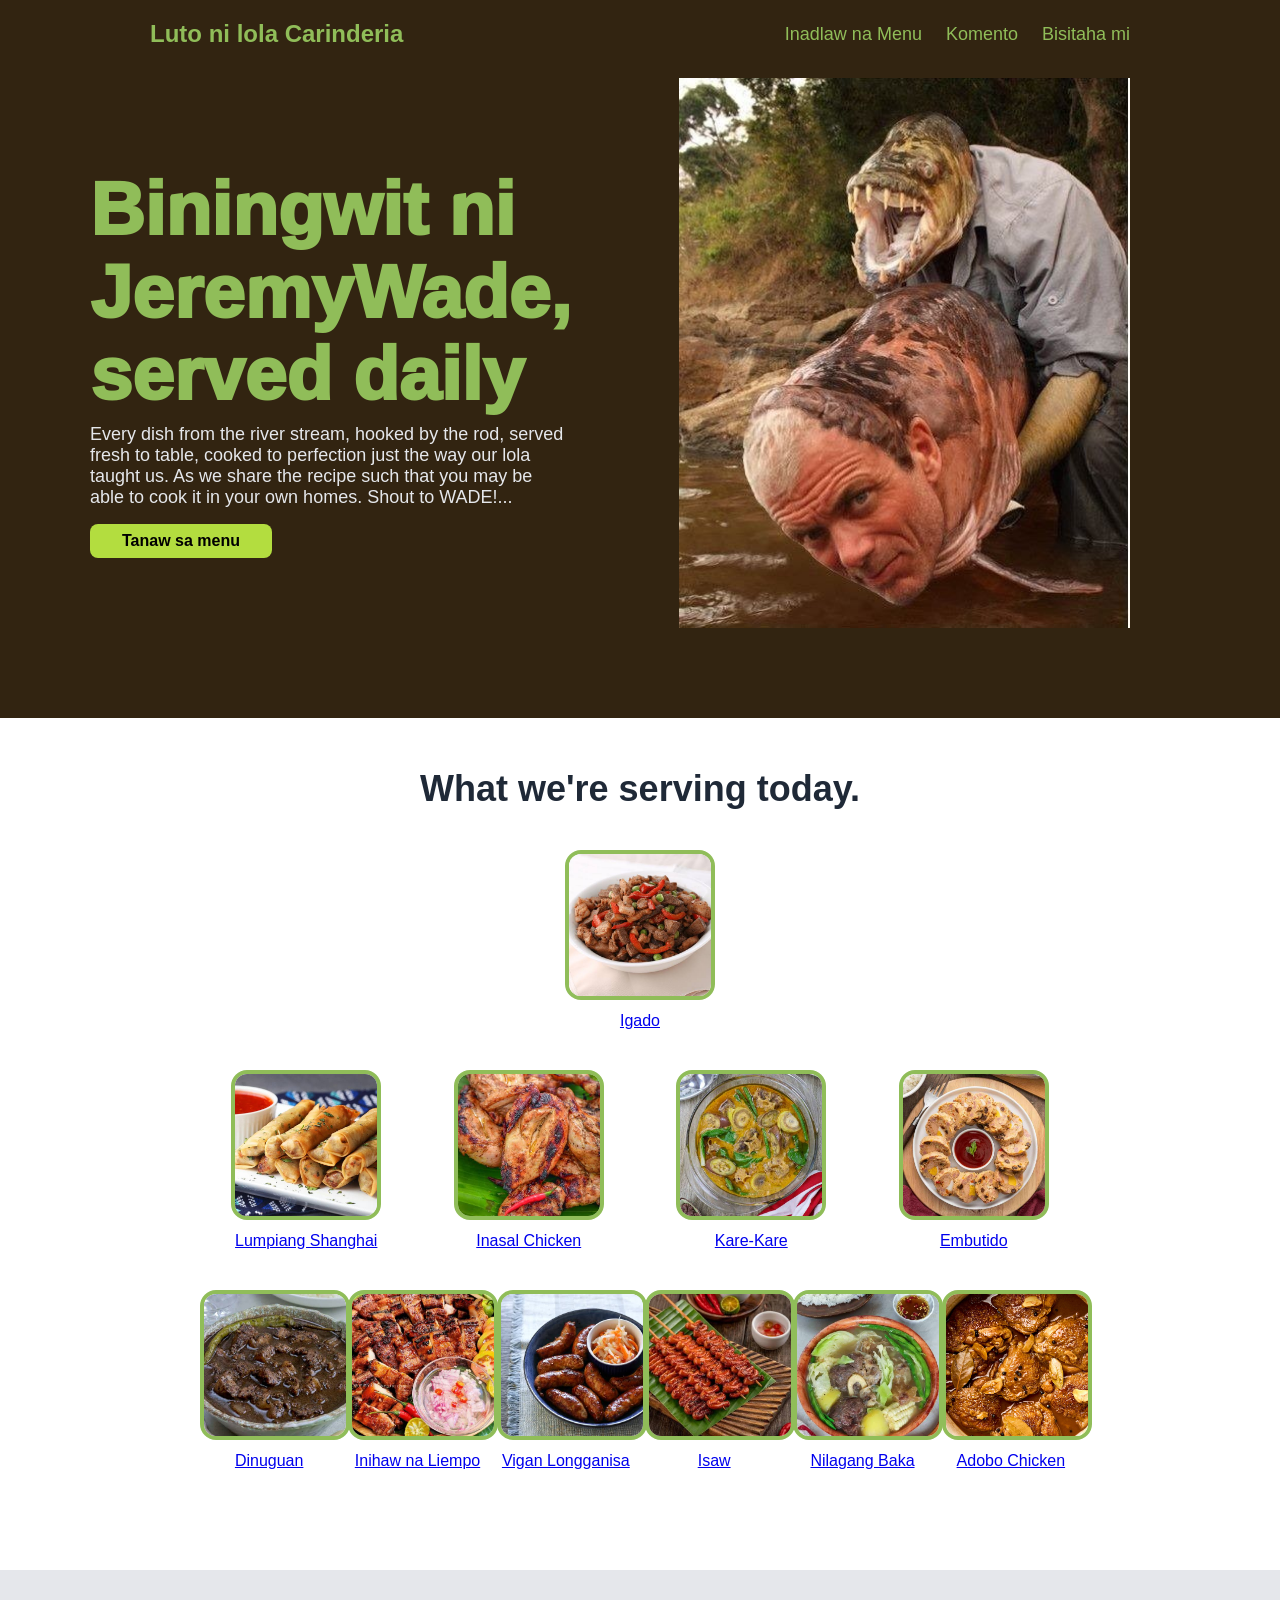
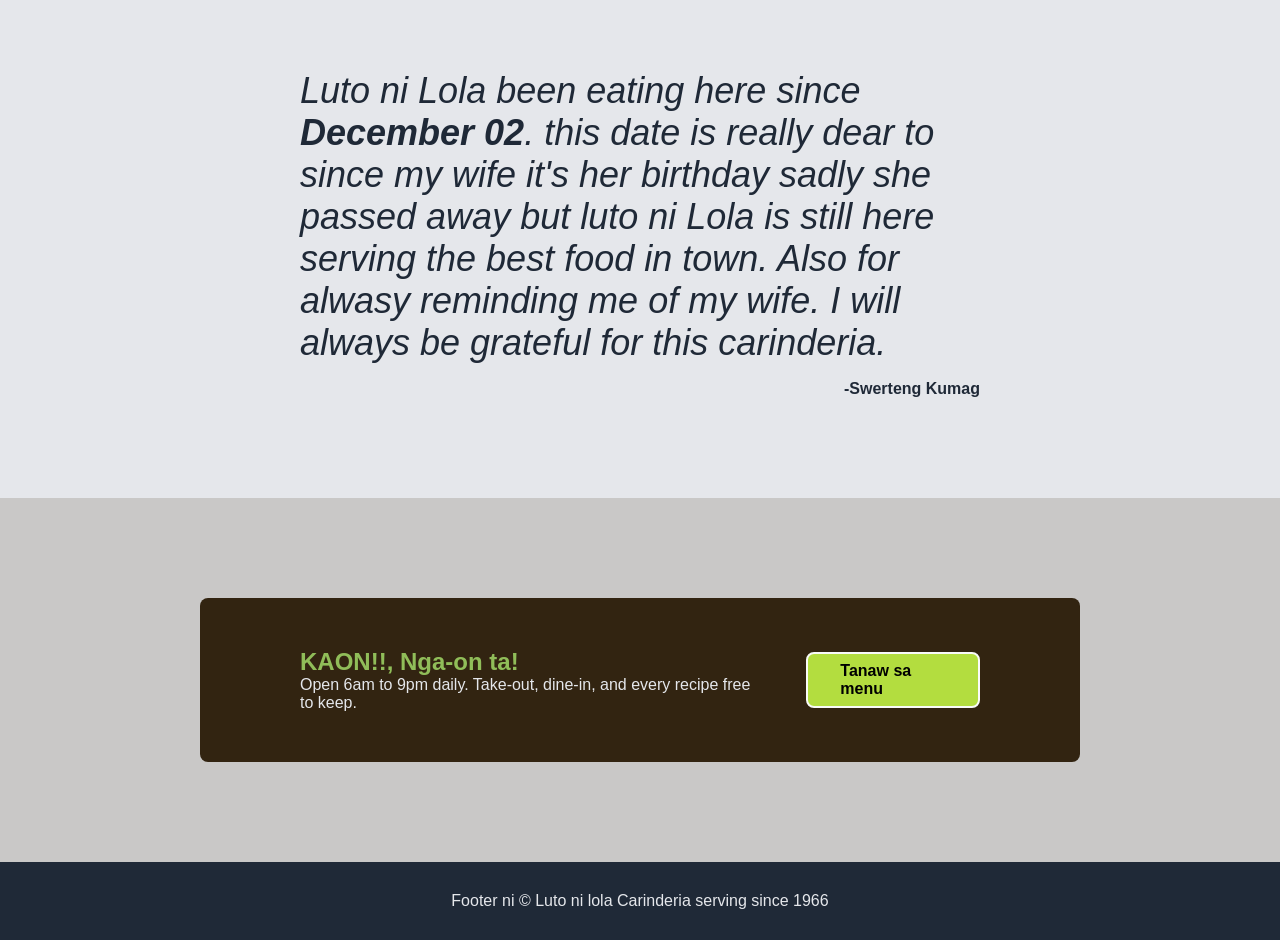
<file: index.html>
<!DOCTYPE html>
<html lang="en">
<head>
    <meta charset="UTF-8">
    <meta name="viewport" content="width=device-width, initial-scale=1.0">
    <title>Lutong Bahay Carinderia</title>
    <link rel="stylesheet" href="styles.css">
</head>
<body>
    <div class="dark-section">
        <header class="header">
            <div class="logo">Luto ni lola Carinderia</div>
            <nav class="header-links">
                <a href="#menu">Inadlaw na Menu</a>
                <a href="#quote">Komento</a>
                <a href="#visit">Bisitaha mi</a>
            </nav>
        </header>

        <div class="hero">
            <div class="hero-text">
                <h1>Biningwit ni JeremyWade, served daily</h1>
                <p>
                    Every dish from the river stream, hooked by the rod, served fresh to table, cooked to perfection just
                    the way our lola taught us. 
                    As we share the recipe such that you may be able to cook it in your own homes.
                    Shout to WADE!...
                </p>
                <a class="button" href="#menu">Tanaw sa menu</a>
            </div>
            <img class="hero-image" src="images/jeremyWade.jpg" alt="Grilled liempo fresh off the carinderia grill">
        </div>
    </div>

    <div class="info" id="menu">
        <h2 class="info-heading">What we're serving today.</h2>
        <div class="cards">
            <a class="card" href="recipes/Igado.html">
                <img src="images/Igado.jpg" alt="Igado">
                <p>Igado </p>
            </a>
            <a class="card" href="recipes/Lumpia.html">
                <img src="images/Lumpia.jpg" alt="Lumpiang Shanghai">
                <p>Lumpiang Shanghai </p>
            </a>
            <a class="card" href="recipes/Inasal.html">
                <img src="images/inasal.jpg" alt="Chicken Inasal">
                <p>Inasal Chicken </p>
            </a>
            <a class="card" href="recipes/Kare-Kare.html">
                <img src="images/kare%20kare.jpg" alt="Kare-Kare">
                <p>Kare-Kare </p>
            </a>
            <a class="card" href="recipes/Embutido.html">
                <img src="images/Embutido.jpg" alt="Embutido">
                <p>Embutido </p>
            </a>
            <a class="card" href="recipes/Dinuguan.html">
                <img src="images/Dinuguan.jpg" alt="Dinuguan">
                <p>Dinuguan </p>
            </a>
            <a class="card" href="recipes/Inihaw-na-Liempo.html">
                <img src="images/Inihaw%20na%20leimpo.jpg" alt="Inihaw na Liempo">
                <p>Inihaw na Liempo </p>
            </a>
            <a class="card" href="recipes/Vigan-Longganisa.html">
                <img src="images/vigan%20longganisa.jpg" alt="Vigan Longganisa">
                <p>Vigan Longganisa </p>
            </a>
            <a class="card" href="recipes/Isaw.html">
                <img src="images/Isaw.jpg" alt="Isaw">
                <p>Isaw </p>
            </a>
            <a class="card" href="recipes/Nilagang-Baka.html">
                <img src="images/Nilagang%20Baka.jpg" alt="Nilagang Baka">
                <p>Nilagang Baka </p>
            </a>
            <a class="card" href="recipes/Adobo.html">
                <img src="images/chicken_adobo.jpg" alt="Chicken Adobo">
                <p>Adobo Chicken</p>
            </a>
        </div>
    </div>

    <div class="quote-section" id="quote">
        <p class="quote">
            Luto ni Lola been eating here since <strong>December 02</strong>. this date is
            really dear to since my wife it's her birthday sadly she passed away but luto ni Lola is still here serving 
            the best food in town. 
            Also for alwasy reminding me of my wife. I will always be grateful for this carinderia.

        </p>
        <p class="quote-author">-Swerteng Kumag</p>
    </div>

    <div class="cta-section" id="visit">
        <div class="cta">
            <div class="cta-text">
                <h3>KAON!!, Nga-on ta!</h3>
                <p>Open 6am to 9pm daily. Take-out, dine-in, and every recipe free to keep.</p>
            </div>
            <a class="button button-outline" href="#menu">Tanaw sa menu</a>
        </div>
    </div>

    <footer class="footer">
        Footer ni &copy; Luto ni lola Carinderia serving since 1966
    </footer>
</body>
</html>
</file>
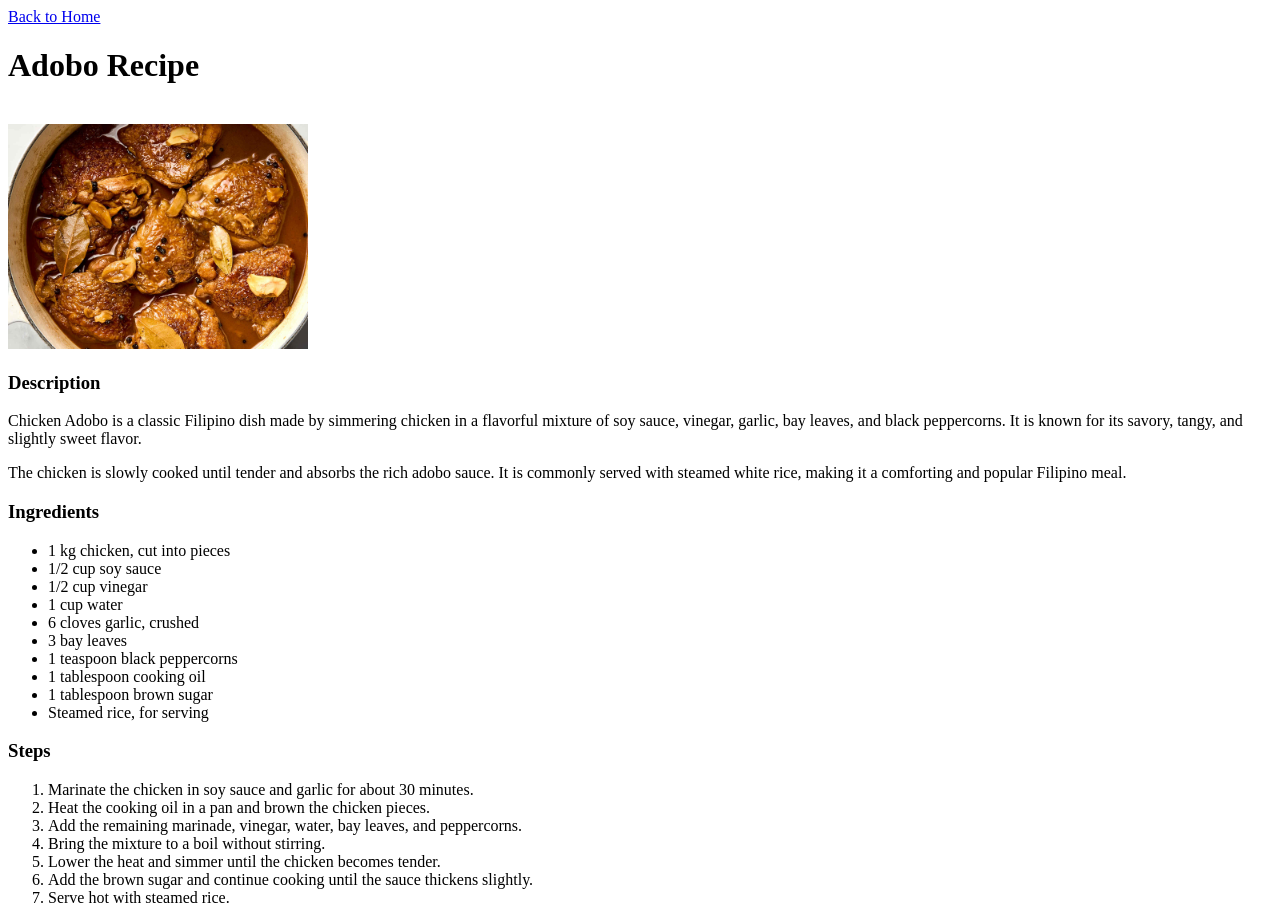
<file: recipes/Adobo.html>
<!DOCTYPE html>
<html lang="en">
<head>
    <meta charset="UTF-8">
    <meta name="viewport" content="width=device-width, initial-scale=1.0">
    <title>Adobo</title>
</head>
<body>
    <a href="../index.html">Back to Home</a>
    <h1> Adobo Recipe</h1>
    <br>
    <img src="../images/chicken_adobo.jpg" alt="Adobo" width="300">

    <h3>Description</h3>
    <p>
        Chicken Adobo is a classic Filipino dish made by simmering chicken in a
        flavorful mixture of soy sauce, vinegar, garlic, bay leaves, and black
        peppercorns. It is known for its savory, tangy, and slightly sweet flavor.
    </p>
    <p>
        The chicken is slowly cooked until tender and absorbs the rich adobo sauce.
        It is commonly served with steamed white rice, making it a comforting and
        popular Filipino meal.
    </p>

    <h3>Ingredients</h3>
    <ul>
        <li>1 kg chicken, cut into pieces</li>
        <li>1/2 cup soy sauce</li>
        <li>1/2 cup vinegar</li>
        <li>1 cup water</li>
        <li>6 cloves garlic, crushed</li>
        <li>3 bay leaves</li>
        <li>1 teaspoon black peppercorns</li>
        <li>1 tablespoon cooking oil</li>
        <li>1 tablespoon brown sugar</li>
        <li>Steamed rice, for serving</li>
    </ul>

    <h3>Steps</h3>
    <ol>
        <li>Marinate the chicken in soy sauce and garlic for about 30 minutes.</li>
        <li>Heat the cooking oil in a pan and brown the chicken pieces.</li>
        <li>Add the remaining marinade, vinegar, water, bay leaves, and peppercorns.</li>
        <li>Bring the mixture to a boil without stirring.</li>
        <li>Lower the heat and simmer until the chicken becomes tender.</li>
        <li>Add the brown sugar and continue cooking until the sauce thickens slightly.</li>
        <li>Serve hot with steamed rice.</li>
    </ol>

</body>
</html>
</file>
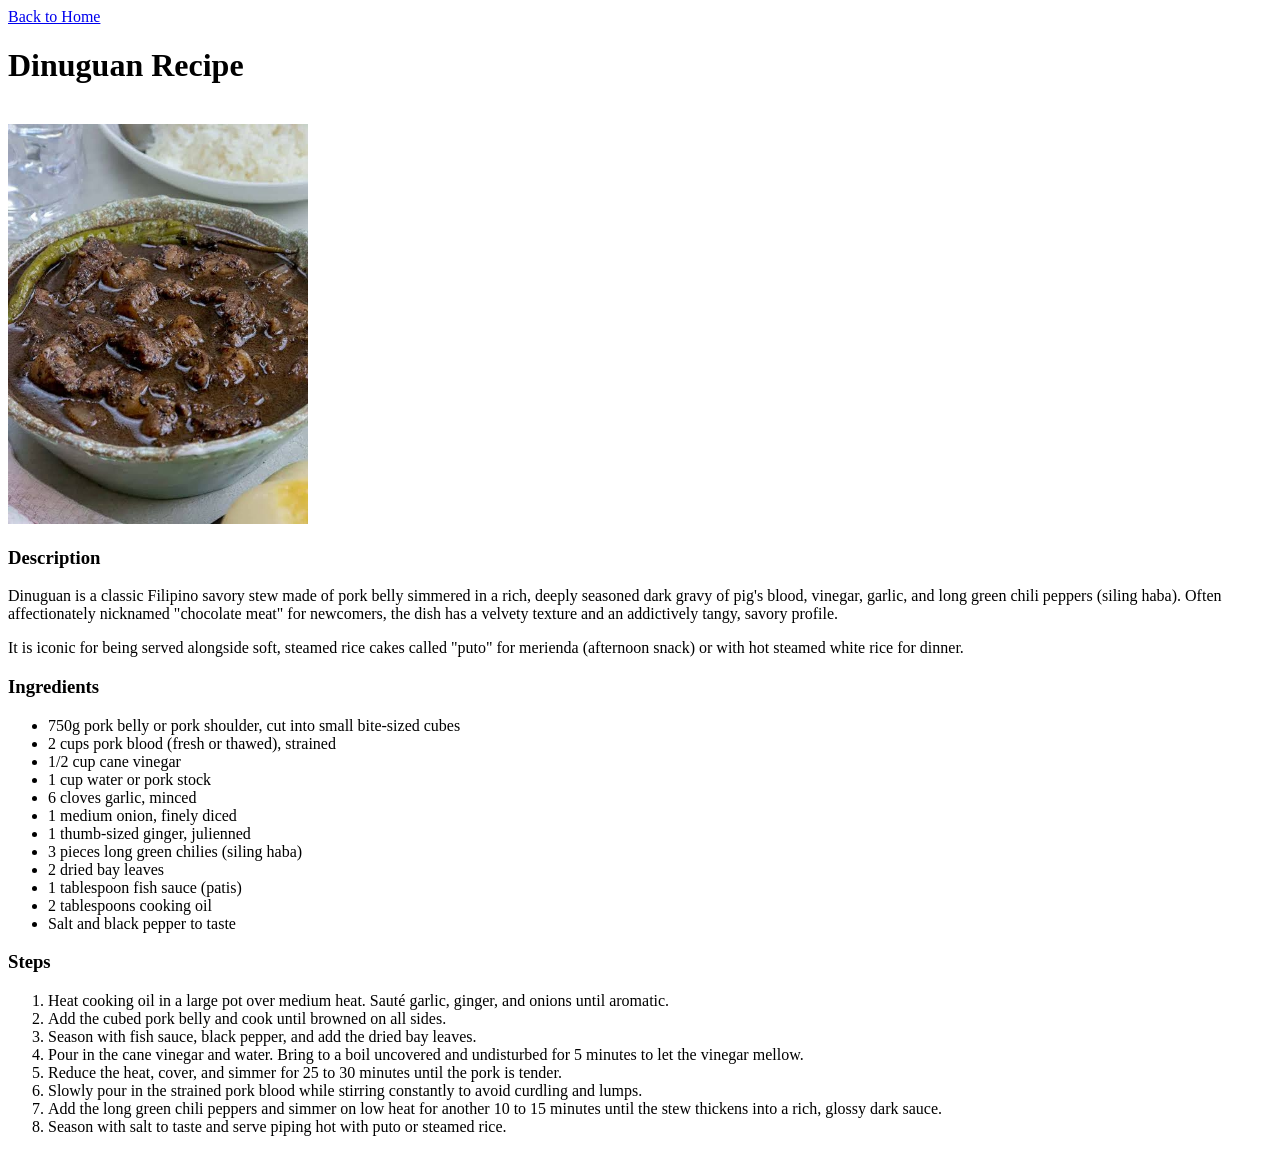
<file: recipes/Dinuguan.html>
<!DOCTYPE html>
<html lang="en">
<head>
    <meta charset="UTF-8">
    <meta name="viewport" content="width=device-width, initial-scale=1.0">
    <title>Dinuguan</title>
</head>
<body>
    <a href="../index.html">Back to Home</a>
    <h1>Dinuguan Recipe</h1>
    <br>
    <img src="../images/Dinuguan.jpg" alt="Dinuguan" width="300">

    <h3>Description</h3>
    <p>
        Dinuguan is a classic Filipino savory stew made of pork belly simmered in a rich, deeply seasoned dark gravy of pig's blood,
        vinegar, garlic, and long green chili peppers (siling haba). Often affectionately nicknamed "chocolate meat" for newcomers,
        the dish has a velvety texture and an addictively tangy, savory profile.
    </p>
    <p>
        It is iconic for being served alongside soft, steamed rice cakes called "puto" for merienda (afternoon snack) or with hot steamed white rice for dinner.
    </p>

    <h3>Ingredients</h3>
    <ul>
        <li>750g pork belly or pork shoulder, cut into small bite-sized cubes</li>
        <li>2 cups pork blood (fresh or thawed), strained</li>
        <li>1/2 cup cane vinegar</li>
        <li>1 cup water or pork stock</li>
        <li>6 cloves garlic, minced</li>
        <li>1 medium onion, finely diced</li>
        <li>1 thumb-sized ginger, julienned</li>
        <li>3 pieces long green chilies (siling haba)</li>
        <li>2 dried bay leaves</li>
        <li>1 tablespoon fish sauce (patis)</li>
        <li>2 tablespoons cooking oil</li>
        <li>Salt and black pepper to taste</li>
    </ul>

    <h3>Steps</h3>
    <ol>
        <li>Heat cooking oil in a large pot over medium heat. Sauté garlic, ginger, and onions until aromatic.</li>
        <li>Add the cubed pork belly and cook until browned on all sides.</li>
        <li>Season with fish sauce, black pepper, and add the dried bay leaves.</li>
        <li>Pour in the cane vinegar and water. Bring to a boil uncovered and undisturbed for 5 minutes to let the vinegar mellow.</li>
        <li>Reduce the heat, cover, and simmer for 25 to 30 minutes until the pork is tender.</li>
        <li>Slowly pour in the strained pork blood while stirring constantly to avoid curdling and lumps.</li>
        <li>Add the long green chili peppers and simmer on low heat for another 10 to 15 minutes until the stew thickens into a rich, glossy dark sauce.</li>
        <li>Season with salt to taste and serve piping hot with puto or steamed rice.</li>
    </ol>
</body>
</html>
</file>
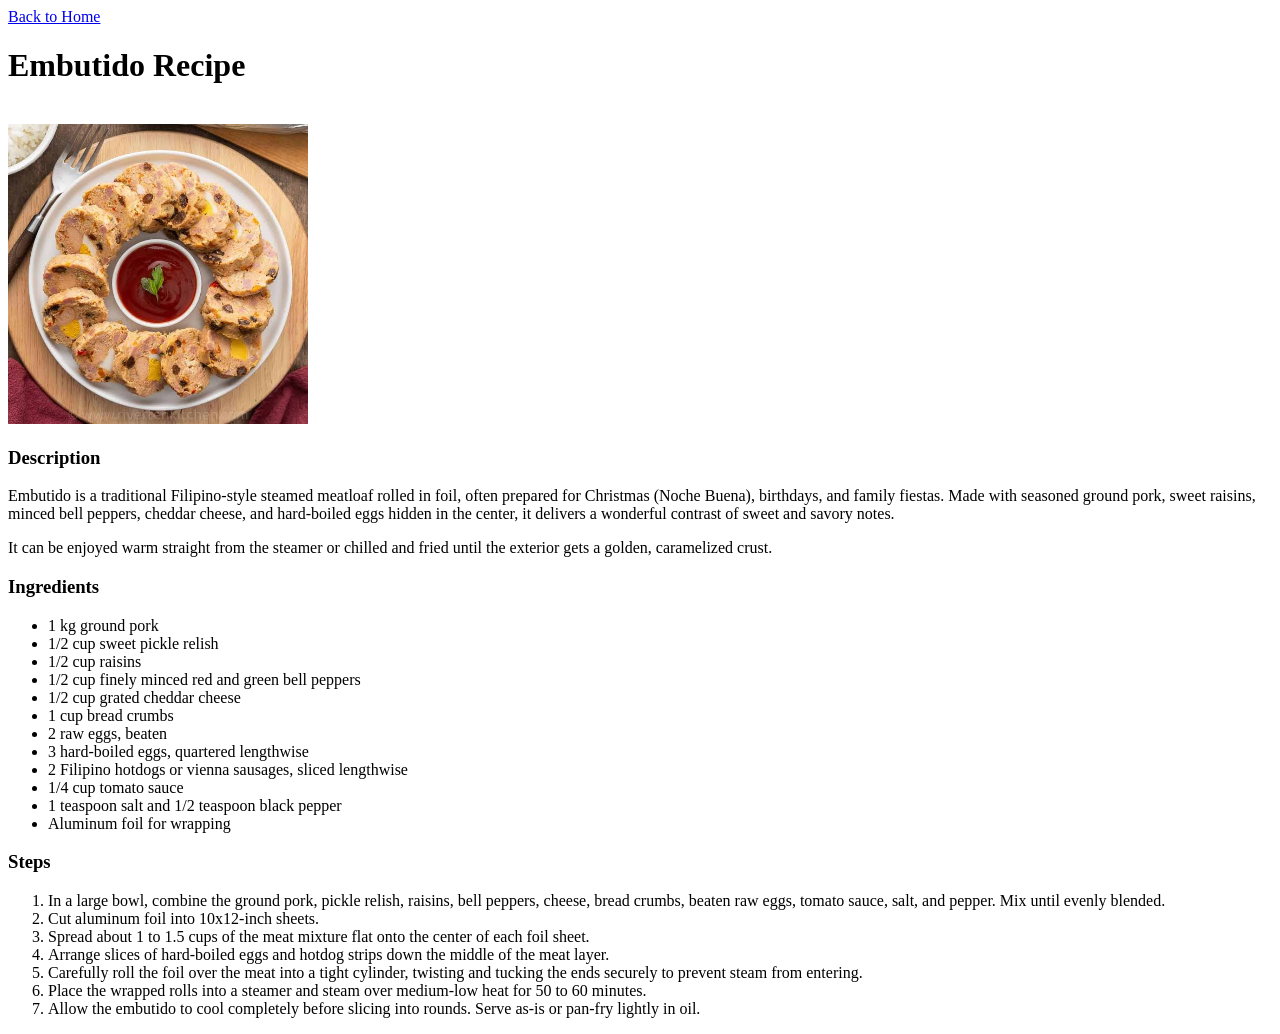
<file: recipes/Embutido.html>
<!DOCTYPE html>
<html lang="en">
<head>
    <meta charset="UTF-8">
    <meta name="viewport" content="width=device-width, initial-scale=1.0">
    <title>Embutido</title>
</head>
<body>
    <a href="../index.html">Back to Home</a>
    <h1>Embutido Recipe</h1>
    <br>
    <img src="../images/Embutido.jpg" alt="Embutido" width="300">

    <h3>Description</h3>
    <p>
        Embutido is a traditional Filipino-style steamed meatloaf rolled in foil, often prepared for Christmas (Noche Buena),
        birthdays, and family fiestas. Made with seasoned ground pork, sweet raisins, minced bell peppers, cheddar cheese,
        and hard-boiled eggs hidden in the center, it delivers a wonderful contrast of sweet and savory notes.
    </p>
    <p>
        It can be enjoyed warm straight from the steamer or chilled and fried until the exterior gets a golden, caramelized crust.
    </p>

    <h3>Ingredients</h3>
    <ul>
        <li>1 kg ground pork</li>
        <li>1/2 cup sweet pickle relish</li>
        <li>1/2 cup raisins</li>
        <li>1/2 cup finely minced red and green bell peppers</li>
        <li>1/2 cup grated cheddar cheese</li>
        <li>1 cup bread crumbs</li>
        <li>2 raw eggs, beaten</li>
        <li>3 hard-boiled eggs, quartered lengthwise</li>
        <li>2 Filipino hotdogs or vienna sausages, sliced lengthwise</li>
        <li>1/4 cup tomato sauce</li>
        <li>1 teaspoon salt and 1/2 teaspoon black pepper</li>
        <li>Aluminum foil for wrapping</li>
    </ul>

    <h3>Steps</h3>
    <ol>
        <li>In a large bowl, combine the ground pork, pickle relish, raisins, bell peppers, cheese, bread crumbs, beaten raw eggs, tomato sauce, salt, and pepper. Mix until evenly blended.</li>
        <li>Cut aluminum foil into 10x12-inch sheets.</li>
        <li>Spread about 1 to 1.5 cups of the meat mixture flat onto the center of each foil sheet.</li>
        <li>Arrange slices of hard-boiled eggs and hotdog strips down the middle of the meat layer.</li>
        <li>Carefully roll the foil over the meat into a tight cylinder, twisting and tucking the ends securely to prevent steam from entering.</li>
        <li>Place the wrapped rolls into a steamer and steam over medium-low heat for 50 to 60 minutes.</li>
        <li>Allow the embutido to cool completely before slicing into rounds. Serve as-is or pan-fry lightly in oil.</li>
    </ol>
</body>
</html>
</file>
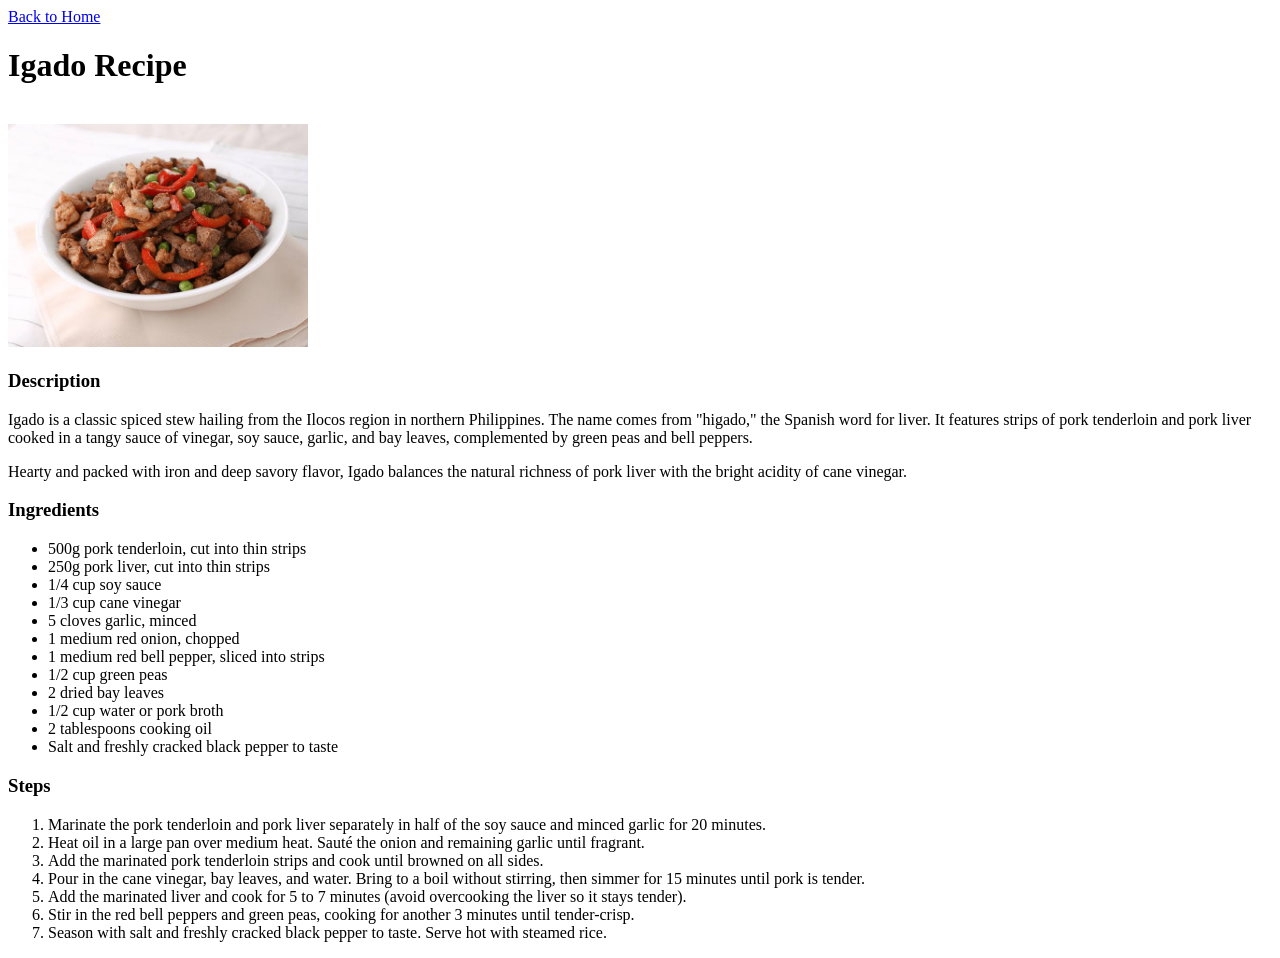
<file: recipes/Igado.html>
<!DOCTYPE html>
<html lang="en">
<head>
    <meta charset="UTF-8">
    <meta name="viewport" content="width=device-width, initial-scale=1.0">
    <title>Igado</title>
</head>
<body>
    <a href="../index.html">Back to Home</a>
    <h1>Igado Recipe</h1>
    <br>
    <img src="../images/Igado.jpg" alt="Igado" width="300">

    <h3>Description</h3>
    <p>
        Igado is a classic spiced stew hailing from the Ilocos region in northern Philippines.
        The name comes from "higado," the Spanish word for liver. It features strips of pork tenderloin
        and pork liver cooked in a tangy sauce of vinegar, soy sauce, garlic, and bay leaves, complemented
        by green peas and bell peppers.
    </p>
    <p>
        Hearty and packed with iron and deep savory flavor, Igado balances the natural richness of pork liver
        with the bright acidity of cane vinegar.
    </p>

    <h3>Ingredients</h3>
    <ul>
        <li>500g pork tenderloin, cut into thin strips</li>
        <li>250g pork liver, cut into thin strips</li>
        <li>1/4 cup soy sauce</li>
        <li>1/3 cup cane vinegar</li>
        <li>5 cloves garlic, minced</li>
        <li>1 medium red onion, chopped</li>
        <li>1 medium red bell pepper, sliced into strips</li>
        <li>1/2 cup green peas</li>
        <li>2 dried bay leaves</li>
        <li>1/2 cup water or pork broth</li>
        <li>2 tablespoons cooking oil</li>
        <li>Salt and freshly cracked black pepper to taste</li>
    </ul>

    <h3>Steps</h3>
    <ol>
        <li>Marinate the pork tenderloin and pork liver separately in half of the soy sauce and minced garlic for 20 minutes.</li>
        <li>Heat oil in a large pan over medium heat. Sauté the onion and remaining garlic until fragrant.</li>
        <li>Add the marinated pork tenderloin strips and cook until browned on all sides.</li>
        <li>Pour in the cane vinegar, bay leaves, and water. Bring to a boil without stirring, then simmer for 15 minutes until pork is tender.</li>
        <li>Add the marinated liver and cook for 5 to 7 minutes (avoid overcooking the liver so it stays tender).</li>
        <li>Stir in the red bell peppers and green peas, cooking for another 3 minutes until tender-crisp.</li>
        <li>Season with salt and freshly cracked black pepper to taste. Serve hot with steamed rice.</li>
    </ol>
</body>
</html>
</file>
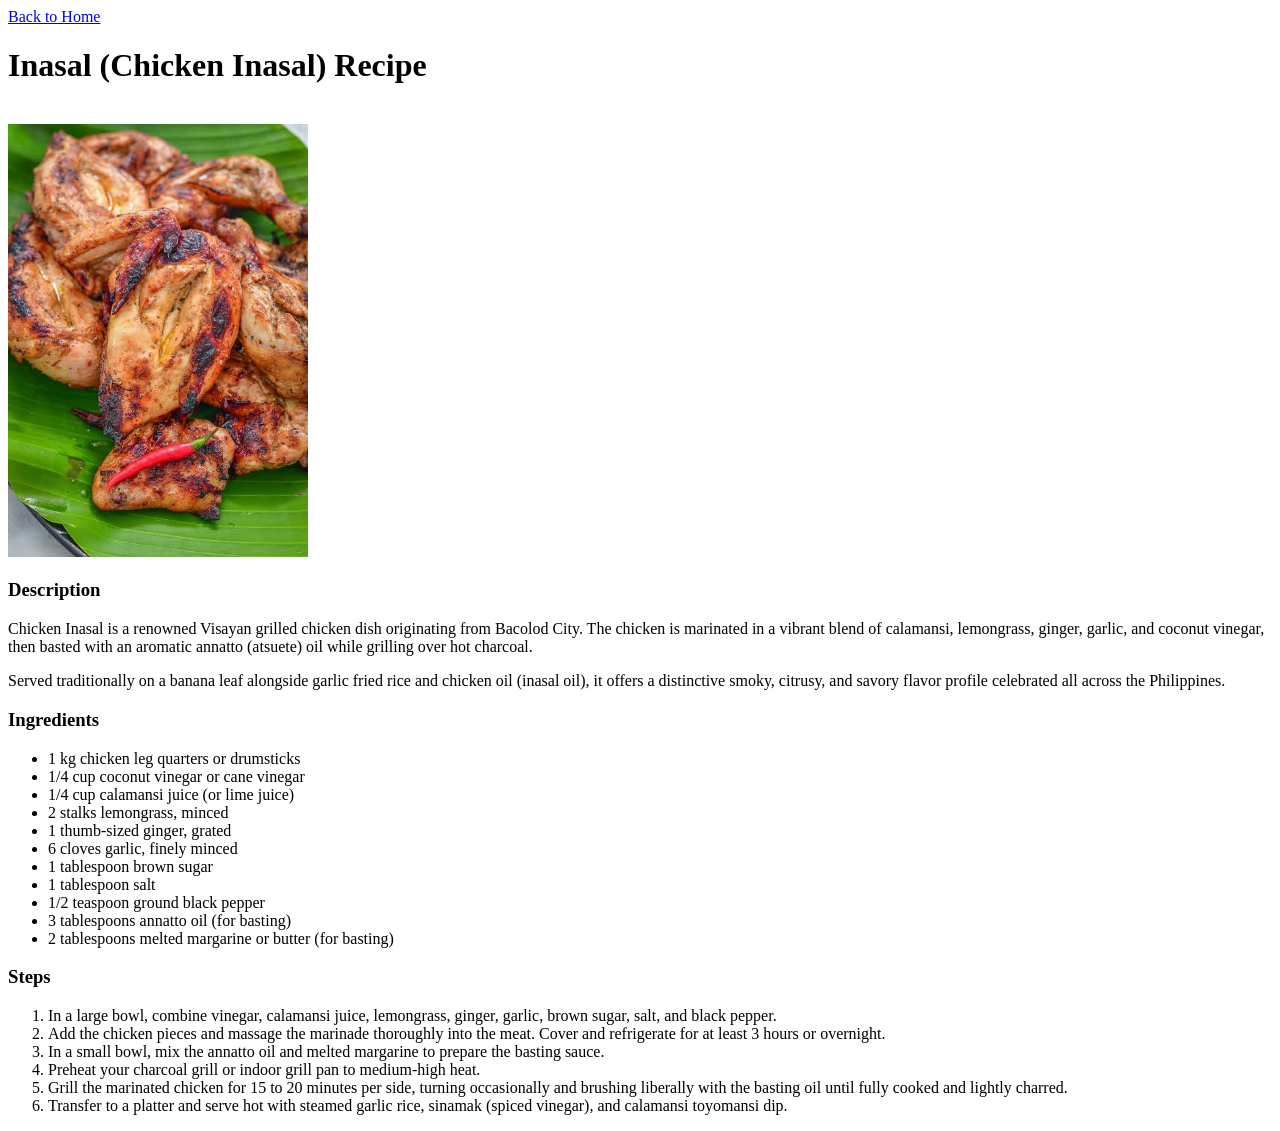
<file: recipes/Inasal.html>
<!DOCTYPE html>
<html lang="en">
<head>
    <meta charset="UTF-8">
    <meta name="viewport" content="width=device-width, initial-scale=1.0">
    <title>Chicken Inasal</title>
</head>
<body>
    <a href="../index.html">Back to Home</a>
    <h1>Inasal (Chicken Inasal) Recipe</h1>
    <br>
    <img src="../images/inasal.jpg" alt="Chicken Inasal" width="300">

    <h3>Description</h3>
    <p>
        Chicken Inasal is a renowned Visayan grilled chicken dish originating from Bacolod City.
        The chicken is marinated in a vibrant blend of calamansi, lemongrass, ginger, garlic, and coconut vinegar,
        then basted with an aromatic annatto (atsuete) oil while grilling over hot charcoal.
    </p>
    <p>
        Served traditionally on a banana leaf alongside garlic fried rice and chicken oil (inasal oil),
        it offers a distinctive smoky, citrusy, and savory flavor profile celebrated all across the Philippines.
    </p>

    <h3>Ingredients</h3>
    <ul>
        <li>1 kg chicken leg quarters or drumsticks</li>
        <li>1/4 cup coconut vinegar or cane vinegar</li>
        <li>1/4 cup calamansi juice (or lime juice)</li>
        <li>2 stalks lemongrass, minced</li>
        <li>1 thumb-sized ginger, grated</li>
        <li>6 cloves garlic, finely minced</li>
        <li>1 tablespoon brown sugar</li>
        <li>1 tablespoon salt</li>
        <li>1/2 teaspoon ground black pepper</li>
        <li>3 tablespoons annatto oil (for basting)</li>
        <li>2 tablespoons melted margarine or butter (for basting)</li>
    </ul>

    <h3>Steps</h3>
    <ol>
        <li>In a large bowl, combine vinegar, calamansi juice, lemongrass, ginger, garlic, brown sugar, salt, and black pepper.</li>
        <li>Add the chicken pieces and massage the marinade thoroughly into the meat. Cover and refrigerate for at least 3 hours or overnight.</li>
        <li>In a small bowl, mix the annatto oil and melted margarine to prepare the basting sauce.</li>
        <li>Preheat your charcoal grill or indoor grill pan to medium-high heat.</li>
        <li>Grill the marinated chicken for 15 to 20 minutes per side, turning occasionally and brushing liberally with the basting oil until fully cooked and lightly charred.</li>
        <li>Transfer to a platter and serve hot with steamed garlic rice, sinamak (spiced vinegar), and calamansi toyomansi dip.</li>
    </ol>
</body>
</html>
</file>
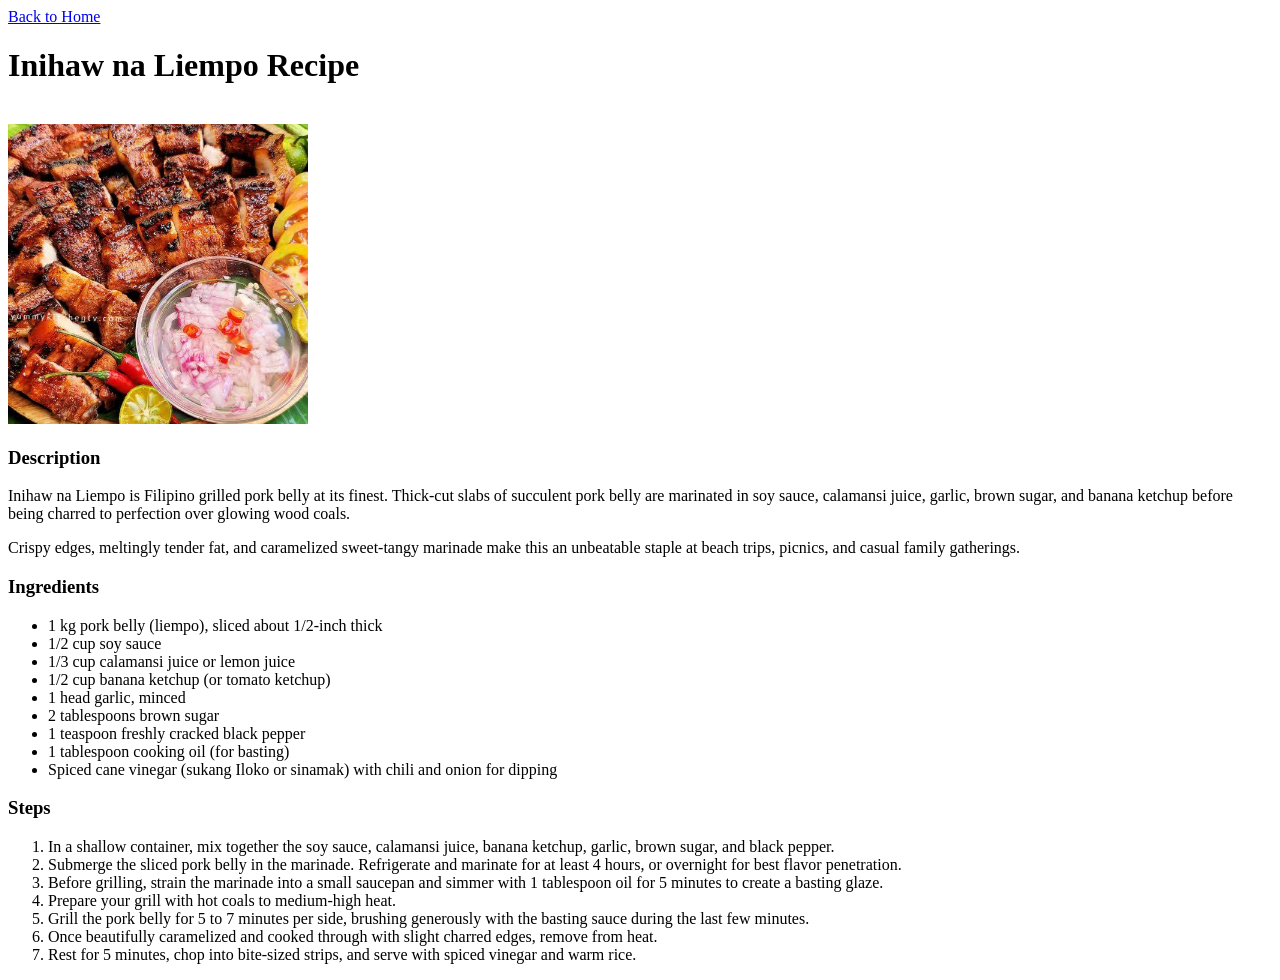
<file: recipes/Inihaw-na-Liempo.html>
<!DOCTYPE html>
<html lang="en">
<head>
    <meta charset="UTF-8">
    <meta name="viewport" content="width=device-width, initial-scale=1.0">
    <title>Inihaw na Liempo</title>
</head>
<body>
    <a href="../index.html">Back to Home</a>
    <h1>Inihaw na Liempo Recipe</h1>
    <br>
    <img src="../images/Inihaw na leimpo.jpg" alt="Inihaw na Liempo" width="300">

    <h3>Description</h3>
    <p>
        Inihaw na Liempo is Filipino grilled pork belly at its finest. Thick-cut slabs of succulent pork belly
        are marinated in soy sauce, calamansi juice, garlic, brown sugar, and banana ketchup before being charred to perfection
        over glowing wood coals.
    </p>
    <p>
        Crispy edges, meltingly tender fat, and caramelized sweet-tangy marinade make this an unbeatable staple at beach trips,
        picnics, and casual family gatherings.
    </p>

    <h3>Ingredients</h3>
    <ul>
        <li>1 kg pork belly (liempo), sliced about 1/2-inch thick</li>
        <li>1/2 cup soy sauce</li>
        <li>1/3 cup calamansi juice or lemon juice</li>
        <li>1/2 cup banana ketchup (or tomato ketchup)</li>
        <li>1 head garlic, minced</li>
        <li>2 tablespoons brown sugar</li>
        <li>1 teaspoon freshly cracked black pepper</li>
        <li>1 tablespoon cooking oil (for basting)</li>
        <li>Spiced cane vinegar (sukang Iloko or sinamak) with chili and onion for dipping</li>
    </ul>

    <h3>Steps</h3>
    <ol>
        <li>In a shallow container, mix together the soy sauce, calamansi juice, banana ketchup, garlic, brown sugar, and black pepper.</li>
        <li>Submerge the sliced pork belly in the marinade. Refrigerate and marinate for at least 4 hours, or overnight for best flavor penetration.</li>
        <li>Before grilling, strain the marinade into a small saucepan and simmer with 1 tablespoon oil for 5 minutes to create a basting glaze.</li>
        <li>Prepare your grill with hot coals to medium-high heat.</li>
        <li>Grill the pork belly for 5 to 7 minutes per side, brushing generously with the basting sauce during the last few minutes.</li>
        <li>Once beautifully caramelized and cooked through with slight charred edges, remove from heat.</li>
        <li>Rest for 5 minutes, chop into bite-sized strips, and serve with spiced vinegar and warm rice.</li>
    </ol>
</body>
</html>
</file>
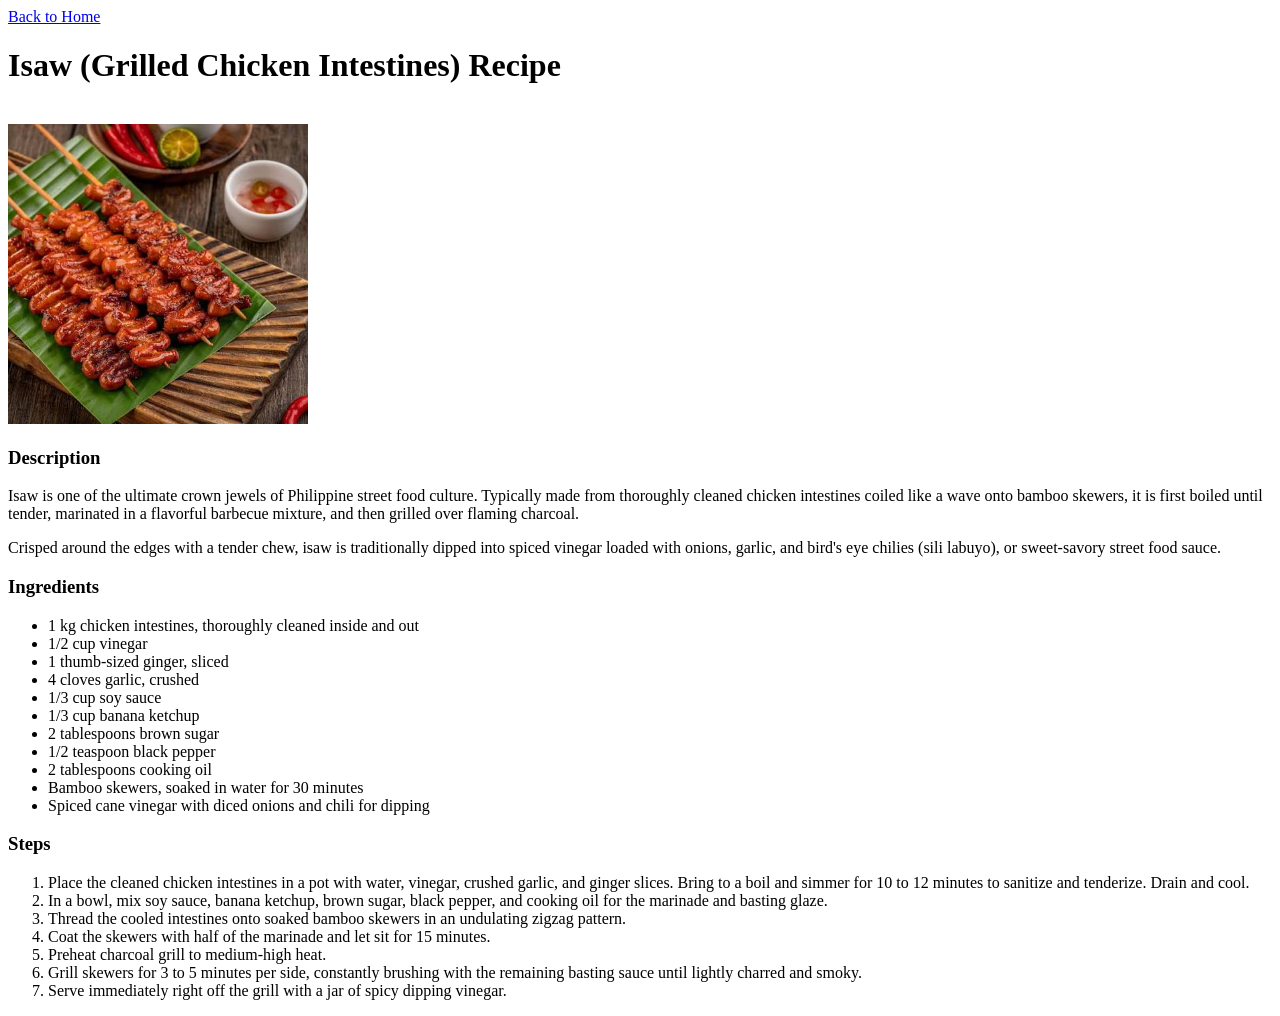
<file: recipes/Isaw.html>
<!DOCTYPE html>
<html lang="en">
<head>
    <meta charset="UTF-8">
    <meta name="viewport" content="width=device-width, initial-scale=1.0">
    <title>Isaw (Grilled Chicken Intestines)</title>
</head>
<body>
    <a href="../index.html">Back to Home</a>
    <h1>Isaw (Grilled Chicken Intestines) Recipe</h1>
    <br>
    <img src="../images/Isaw.jpg" alt="Isaw" width="300">

    <h3>Description</h3>
    <p>
        Isaw is one of the ultimate crown jewels of Philippine street food culture. Typically made from thoroughly cleaned
        chicken intestines coiled like a wave onto bamboo skewers, it is first boiled until tender, marinated in a flavorful
        barbecue mixture, and then grilled over flaming charcoal.
    </p>
    <p>
        Crisped around the edges with a tender chew, isaw is traditionally dipped into spiced vinegar loaded with onions, garlic,
        and bird's eye chilies (sili labuyo), or sweet-savory street food sauce.
    </p>

    <h3>Ingredients</h3>
    <ul>
        <li>1 kg chicken intestines, thoroughly cleaned inside and out</li>
        <li>1/2 cup vinegar</li>
        <li>1 thumb-sized ginger, sliced</li>
        <li>4 cloves garlic, crushed</li>
        <li>1/3 cup soy sauce</li>
        <li>1/3 cup banana ketchup</li>
        <li>2 tablespoons brown sugar</li>
        <li>1/2 teaspoon black pepper</li>
        <li>2 tablespoons cooking oil</li>
        <li>Bamboo skewers, soaked in water for 30 minutes</li>
        <li>Spiced cane vinegar with diced onions and chili for dipping</li>
    </ul>

    <h3>Steps</h3>
    <ol>
        <li>Place the cleaned chicken intestines in a pot with water, vinegar, crushed garlic, and ginger slices. Bring to a boil and simmer for 10 to 12 minutes to sanitize and tenderize. Drain and cool.</li>
        <li>In a bowl, mix soy sauce, banana ketchup, brown sugar, black pepper, and cooking oil for the marinade and basting glaze.</li>
        <li>Thread the cooled intestines onto soaked bamboo skewers in an undulating zigzag pattern.</li>
        <li>Coat the skewers with half of the marinade and let sit for 15 minutes.</li>
        <li>Preheat charcoal grill to medium-high heat.</li>
        <li>Grill skewers for 3 to 5 minutes per side, constantly brushing with the remaining basting sauce until lightly charred and smoky.</li>
        <li>Serve immediately right off the grill with a jar of spicy dipping vinegar.</li>
    </ol>
</body>
</html>
</file>
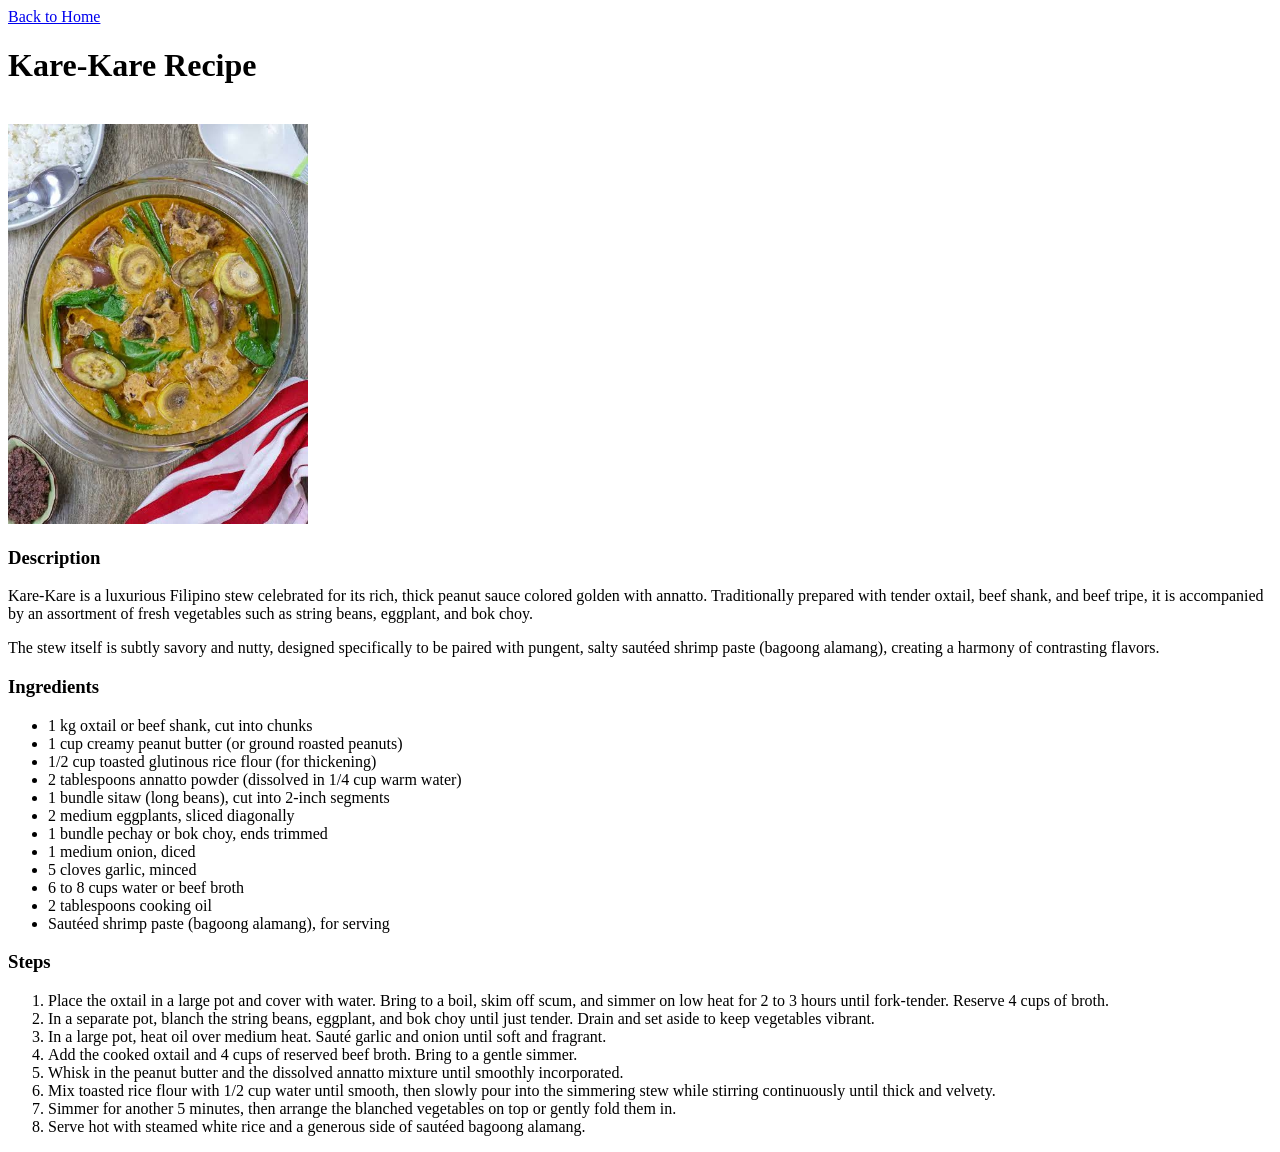
<file: recipes/Kare-Kare.html>
<!DOCTYPE html>
<html lang="en">
<head>
    <meta charset="UTF-8">
    <meta name="viewport" content="width=device-width, initial-scale=1.0">
    <title>Kare-Kare</title>
</head>
<body>
    <a href="../index.html">Back to Home</a>
    <h1>Kare-Kare Recipe</h1>
    <br>
    <img src="../images/kare kare.jpg" alt="Kare-Kare" width="300">

    <h3>Description</h3>
    <p>
        Kare-Kare is a luxurious Filipino stew celebrated for its rich, thick peanut sauce colored golden with annatto.
        Traditionally prepared with tender oxtail, beef shank, and beef tripe, it is accompanied by an assortment of fresh
        vegetables such as string beans, eggplant, and bok choy.
    </p>
    <p>
        The stew itself is subtly savory and nutty, designed specifically to be paired with pungent, salty sautéed shrimp paste
        (bagoong alamang), creating a harmony of contrasting flavors.
    </p>

    <h3>Ingredients</h3>
    <ul>
        <li>1 kg oxtail or beef shank, cut into chunks</li>
        <li>1 cup creamy peanut butter (or ground roasted peanuts)</li>
        <li>1/2 cup toasted glutinous rice flour (for thickening)</li>
        <li>2 tablespoons annatto powder (dissolved in 1/4 cup warm water)</li>
        <li>1 bundle sitaw (long beans), cut into 2-inch segments</li>
        <li>2 medium eggplants, sliced diagonally</li>
        <li>1 bundle pechay or bok choy, ends trimmed</li>
        <li>1 medium onion, diced</li>
        <li>5 cloves garlic, minced</li>
        <li>6 to 8 cups water or beef broth</li>
        <li>2 tablespoons cooking oil</li>
        <li>Sautéed shrimp paste (bagoong alamang), for serving</li>
    </ul>

    <h3>Steps</h3>
    <ol>
        <li>Place the oxtail in a large pot and cover with water. Bring to a boil, skim off scum, and simmer on low heat for 2 to 3 hours until fork-tender. Reserve 4 cups of broth.</li>
        <li>In a separate pot, blanch the string beans, eggplant, and bok choy until just tender. Drain and set aside to keep vegetables vibrant.</li>
        <li>In a large pot, heat oil over medium heat. Sauté garlic and onion until soft and fragrant.</li>
        <li>Add the cooked oxtail and 4 cups of reserved beef broth. Bring to a gentle simmer.</li>
        <li>Whisk in the peanut butter and the dissolved annatto mixture until smoothly incorporated.</li>
        <li>Mix toasted rice flour with 1/2 cup water until smooth, then slowly pour into the simmering stew while stirring continuously until thick and velvety.</li>
        <li>Simmer for another 5 minutes, then arrange the blanched vegetables on top or gently fold them in.</li>
        <li>Serve hot with steamed white rice and a generous side of sautéed bagoong alamang.</li>
    </ol>
</body>
</html>
</file>
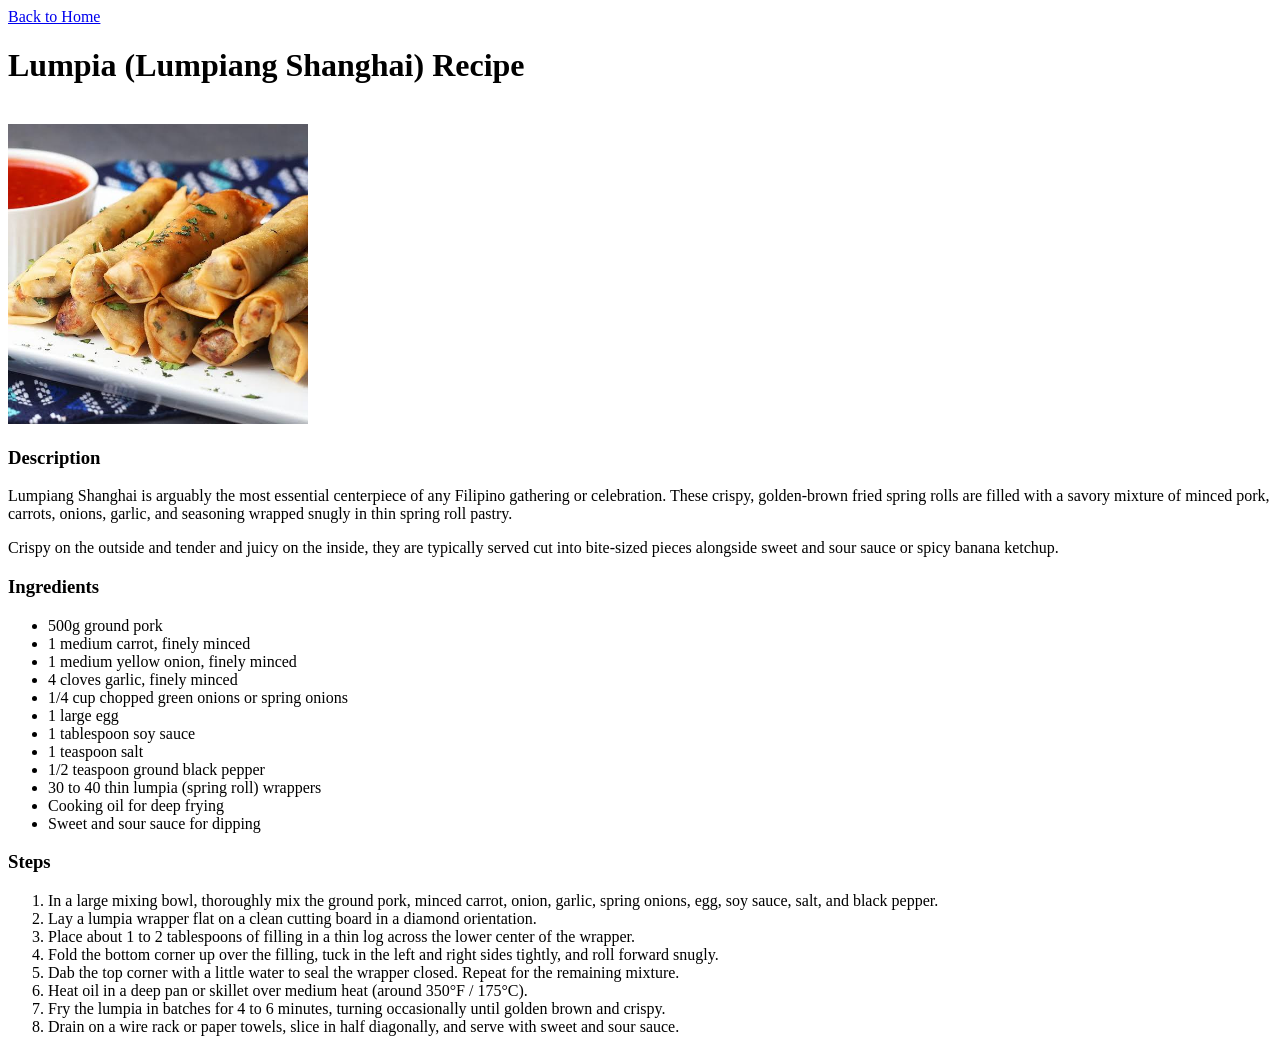
<file: recipes/Lumpia.html>
<!DOCTYPE html>
<html lang="en">
<head>
    <meta charset="UTF-8">
    <meta name="viewport" content="width=device-width, initial-scale=1.0">
    <title>Lumpiang Shanghai</title>
</head>
<body>
    <a href="../index.html">Back to Home</a>
    <h1>Lumpia (Lumpiang Shanghai) Recipe</h1>
    <br>
    <img src="../images/Lumpia.jpg" alt="Lumpiang Shanghai" width="300">

    <h3>Description</h3>
    <p>
        Lumpiang Shanghai is arguably the most essential centerpiece of any Filipino gathering or celebration.
        These crispy, golden-brown fried spring rolls are filled with a savory mixture of minced pork, carrots,
        onions, garlic, and seasoning wrapped snugly in thin spring roll pastry.
    </p>
    <p>
        Crispy on the outside and tender and juicy on the inside, they are typically served cut into bite-sized pieces
        alongside sweet and sour sauce or spicy banana ketchup.
    </p>

    <h3>Ingredients</h3>
    <ul>
        <li>500g ground pork</li>
        <li>1 medium carrot, finely minced</li>
        <li>1 medium yellow onion, finely minced</li>
        <li>4 cloves garlic, finely minced</li>
        <li>1/4 cup chopped green onions or spring onions</li>
        <li>1 large egg</li>
        <li>1 tablespoon soy sauce</li>
        <li>1 teaspoon salt</li>
        <li>1/2 teaspoon ground black pepper</li>
        <li>30 to 40 thin lumpia (spring roll) wrappers</li>
        <li>Cooking oil for deep frying</li>
        <li>Sweet and sour sauce for dipping</li>
    </ul>

    <h3>Steps</h3>
    <ol>
        <li>In a large mixing bowl, thoroughly mix the ground pork, minced carrot, onion, garlic, spring onions, egg, soy sauce, salt, and black pepper.</li>
        <li>Lay a lumpia wrapper flat on a clean cutting board in a diamond orientation.</li>
        <li>Place about 1 to 2 tablespoons of filling in a thin log across the lower center of the wrapper.</li>
        <li>Fold the bottom corner up over the filling, tuck in the left and right sides tightly, and roll forward snugly.</li>
        <li>Dab the top corner with a little water to seal the wrapper closed. Repeat for the remaining mixture.</li>
        <li>Heat oil in a deep pan or skillet over medium heat (around 350°F / 175°C).</li>
        <li>Fry the lumpia in batches for 4 to 6 minutes, turning occasionally until golden brown and crispy.</li>
        <li>Drain on a wire rack or paper towels, slice in half diagonally, and serve with sweet and sour sauce.</li>
    </ol>
</body>
</html>
</file>
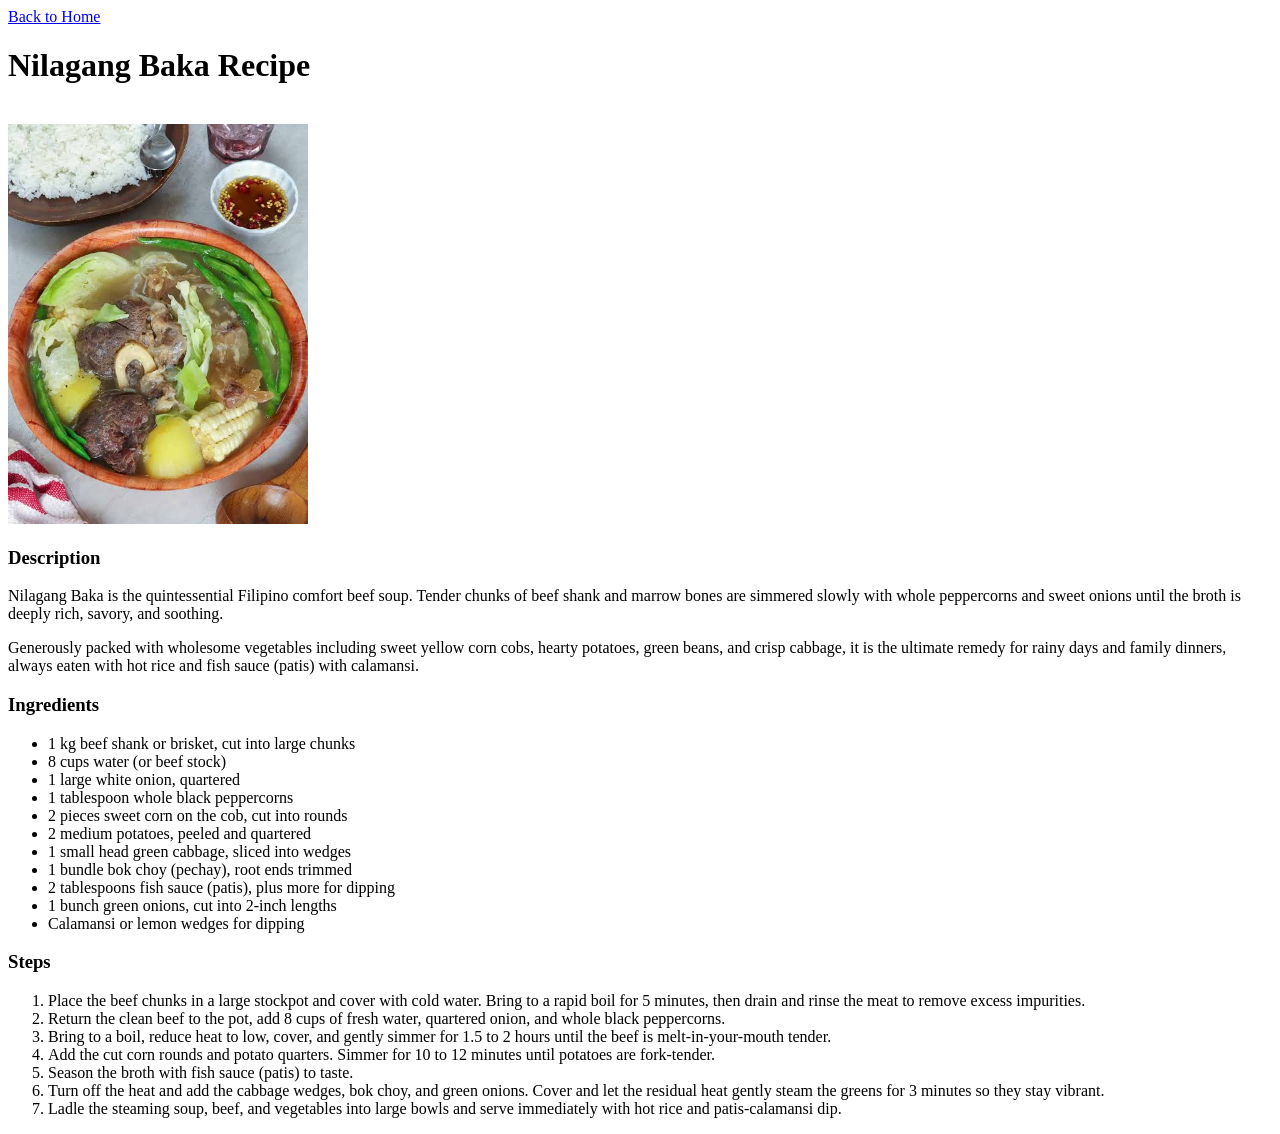
<file: recipes/Nilagang-Baka.html>
<!DOCTYPE html>
<html lang="en">
<head>
    <meta charset="UTF-8">
    <meta name="viewport" content="width=device-width, initial-scale=1.0">
    <title>Nilagang Baka</title>
</head>
<body>
    <a href="../index.html">Back to Home</a>
    <h1>Nilagang Baka Recipe</h1>
    <br>
    <img src="../images/Nilagang Baka.jpg" alt="Nilagang Baka" width="300">

    <h3>Description</h3>
    <p>
        Nilagang Baka is the quintessential Filipino comfort beef soup. Tender chunks of beef shank and marrow bones
        are simmered slowly with whole peppercorns and sweet onions until the broth is deeply rich, savory, and soothing.
    </p>
    <p>
        Generously packed with wholesome vegetables including sweet yellow corn cobs, hearty potatoes, green beans,
        and crisp cabbage, it is the ultimate remedy for rainy days and family dinners, always eaten with hot rice and fish sauce (patis) with calamansi.
    </p>

    <h3>Ingredients</h3>
    <ul>
        <li>1 kg beef shank or brisket, cut into large chunks</li>
        <li>8 cups water (or beef stock)</li>
        <li>1 large white onion, quartered</li>
        <li>1 tablespoon whole black peppercorns</li>
        <li>2 pieces sweet corn on the cob, cut into rounds</li>
        <li>2 medium potatoes, peeled and quartered</li>
        <li>1 small head green cabbage, sliced into wedges</li>
        <li>1 bundle bok choy (pechay), root ends trimmed</li>
        <li>2 tablespoons fish sauce (patis), plus more for dipping</li>
        <li>1 bunch green onions, cut into 2-inch lengths</li>
        <li>Calamansi or lemon wedges for dipping</li>
    </ul>

    <h3>Steps</h3>
    <ol>
        <li>Place the beef chunks in a large stockpot and cover with cold water. Bring to a rapid boil for 5 minutes, then drain and rinse the meat to remove excess impurities.</li>
        <li>Return the clean beef to the pot, add 8 cups of fresh water, quartered onion, and whole black peppercorns.</li>
        <li>Bring to a boil, reduce heat to low, cover, and gently simmer for 1.5 to 2 hours until the beef is melt-in-your-mouth tender.</li>
        <li>Add the cut corn rounds and potato quarters. Simmer for 10 to 12 minutes until potatoes are fork-tender.</li>
        <li>Season the broth with fish sauce (patis) to taste.</li>
        <li>Turn off the heat and add the cabbage wedges, bok choy, and green onions. Cover and let the residual heat gently steam the greens for 3 minutes so they stay vibrant.</li>
        <li>Ladle the steaming soup, beef, and vegetables into large bowls and serve immediately with hot rice and patis-calamansi dip.</li>
    </ol>
</body>
</html>
</file>
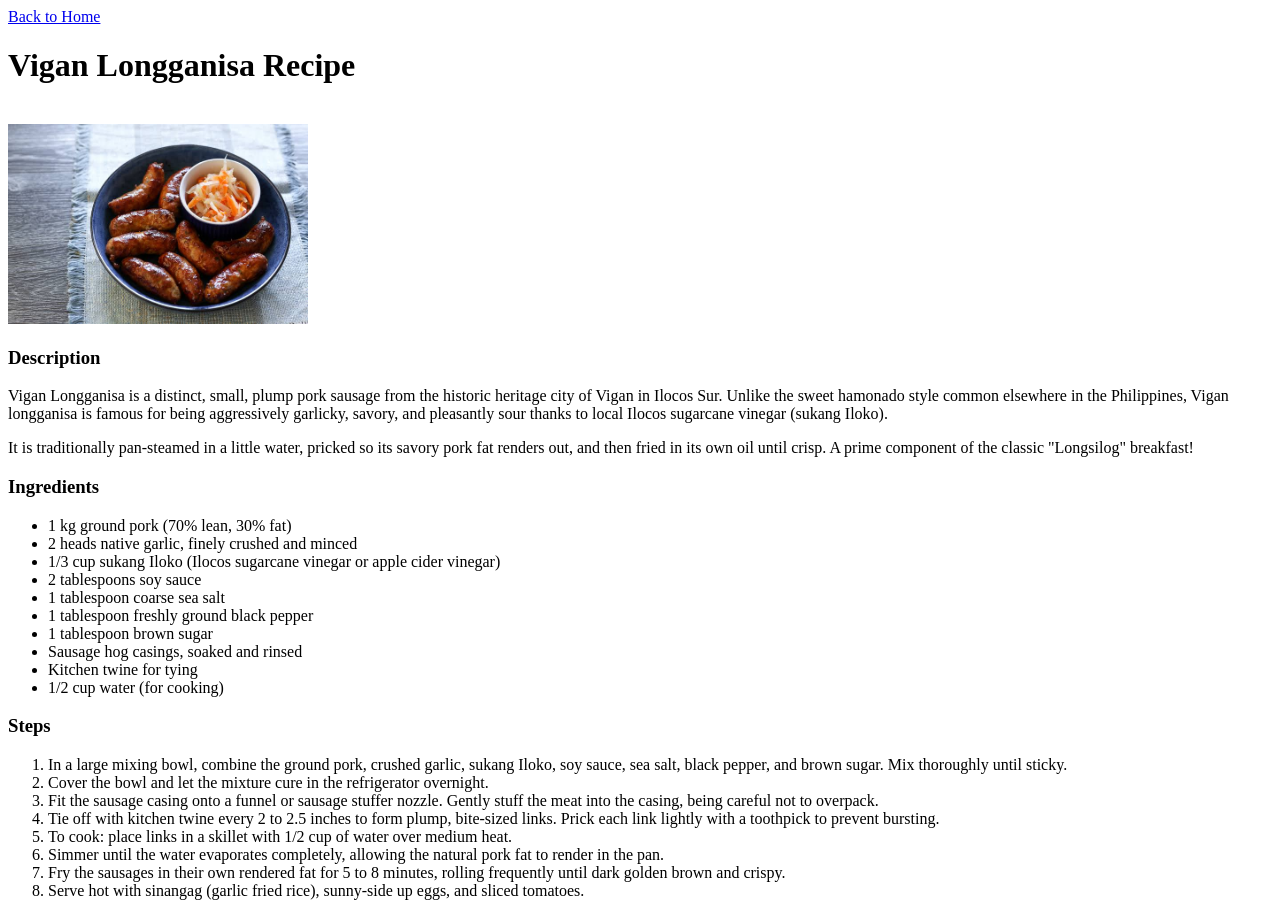
<file: recipes/Vigan-Longganisa.html>
<!DOCTYPE html>
<html lang="en">
<head>
    <meta charset="UTF-8">
    <meta name="viewport" content="width=device-width, initial-scale=1.0">
    <title>Vigan Longganisa</title>
</head>
<body>
    <a href="../index.html">Back to Home</a>
    <h1>Vigan Longganisa Recipe</h1>
    <br>
    <img src="../images/vigan longganisa.jpg" alt="Vigan Longganisa" width="300">

    <h3>Description</h3>
    <p>
        Vigan Longganisa is a distinct, small, plump pork sausage from the historic heritage city of Vigan in Ilocos Sur.
        Unlike the sweet hamonado style common elsewhere in the Philippines, Vigan longganisa is famous for being aggressively
        garlicky, savory, and pleasantly sour thanks to local Ilocos sugarcane vinegar (sukang Iloko).
    </p>
    <p>
        It is traditionally pan-steamed in a little water, pricked so its savory pork fat renders out, and then fried in its own oil
        until crisp. A prime component of the classic "Longsilog" breakfast!
    </p>

    <h3>Ingredients</h3>
    <ul>
        <li>1 kg ground pork (70% lean, 30% fat)</li>
        <li>2 heads native garlic, finely crushed and minced</li>
        <li>1/3 cup sukang Iloko (Ilocos sugarcane vinegar or apple cider vinegar)</li>
        <li>2 tablespoons soy sauce</li>
        <li>1 tablespoon coarse sea salt</li>
        <li>1 tablespoon freshly ground black pepper</li>
        <li>1 tablespoon brown sugar</li>
        <li>Sausage hog casings, soaked and rinsed</li>
        <li>Kitchen twine for tying</li>
        <li>1/2 cup water (for cooking)</li>
    </ul>

    <h3>Steps</h3>
    <ol>
        <li>In a large mixing bowl, combine the ground pork, crushed garlic, sukang Iloko, soy sauce, sea salt, black pepper, and brown sugar. Mix thoroughly until sticky.</li>
        <li>Cover the bowl and let the mixture cure in the refrigerator overnight.</li>
        <li>Fit the sausage casing onto a funnel or sausage stuffer nozzle. Gently stuff the meat into the casing, being careful not to overpack.</li>
        <li>Tie off with kitchen twine every 2 to 2.5 inches to form plump, bite-sized links. Prick each link lightly with a toothpick to prevent bursting.</li>
        <li>To cook: place links in a skillet with 1/2 cup of water over medium heat.</li>
        <li>Simmer until the water evaporates completely, allowing the natural pork fat to render in the pan.</li>
        <li>Fry the sausages in their own rendered fat for 5 to 8 minutes, rolling frequently until dark golden brown and crispy.</li>
        <li>Serve hot with sinangag (garlic fried rice), sunny-side up eggs, and sliced tomatoes.</li>
    </ol>
</body>
</html>
</file>
<file: styles.css>
/* ---------- base ---------- */
* {
    margin: 0;
    padding: 0;
    box-sizing: border-box;
}

body {
    font-family: Roboto, Arial, Helvetica, sans-serif;
    color: #1f2937;
}

/* ---------- header + hero (dark) ---------- */
.dark-section {
    background-color: #322411;
    padding: 0 150px;
}

.header {
    display: flex;
    justify-content: space-between;
    align-items: center;
    padding: 20px 0;
}

.logo {
    font-size: 24px;
    font-weight: 700;
    color: #90bd59;
}

.header-links {
    display: flex;
    gap: 24px;
}

.header-links a {
    font-size: 18px;
    color: #90bd59;
    text-decoration: none;
}

.header-links a:hover {
    color: #f9faf8;
    text-decoration: underline;
}

.hero {
    display: flex;
    align-items: flex-start;
    gap: 48px;
    padding: 100px 0 0px;
}

.hero-text {
    flex: 1;
    transform: translateY(30px);
    transform: translateX(-60px);
}

.hero-text h1 {
    font-size: 75px;
    font-weight: 1000;
    line-height: 1.1;
    color: #90bd59;
}

.hero-text p {
    font-size: 18px;
    color: #e5e7eb;
    margin: 8px 0 16px;
}

.hero-image {
    flex: 1;
    transform: translateY(-90px);
}

.hero-image {
    flex: 1;
    width: 350px;
    height: 550px;
    object-fit: fill;
}

/* ---------- buttons ---------- */
.button {
    display: inline-block;
    background-color: #b3dd3f;
    color: #000000;
    font-weight: 700;
    text-decoration: none;
    padding: 8px 32px;
    border-radius: 8px;
}

.button:hover {
    background-color: #477720;
}

.button-outline {
    border: 2px solid #f9faf8;
}

.button-outline:hover {
    background-color: #f9faf8;
    color: #3882f6;
}

/* ---------- information section ---------- */
.info {
    background-color: #ffffff;
    padding: 50px 200px 100px;
    text-align: center;
}

.info-heading {
    font-size: 36px;
    font-weight: 900;
    color: #1f2937;
    margin-bottom: 40px;
}

.cards {
    display: grid;
    grid-template-columns: repeat(12, 1fr);
    gap: 40px 24px;
    align-items: start;
    column-gap: 10px;
    row-gap: 40px;
}

.card {
    width: 100%;
    max-width: 170px;
    justify-self: center;
    column-gap: 4px;
    row-gap: 40px;
}

/* First row: 1 card */
.card:nth-child(1) {
    grid-column: 1 / -1;
}

/* Second row: 4 cards */
.card:nth-child(n + 2):nth-child(-n + 5) {
    grid-column: span 3;
    column-gap: 0;
}

/* Third row: 6 cards */
.card:nth-child(n + 6):nth-child(-n + 11) {
    grid-column: span 2;
}

.card img {
    width: 150px;
    height: 150px;
    object-fit: cover;
    border: 4px solid #90bd59;
    border-radius: 16px;
}

.card p {
    margin-top: 8px;
    font-size: 16px;
}

.card:hover img {
    border-color: #1f2937;
}

.card:hover p {
    color: #1f2937;
}

.menu-note {
    margin-top: 48px;
    font-size: 18px;
    color: #3d4653;
}

.menu-list {
    display: flex;
    justify-content: center;
    flex-wrap: wrap;
    gap: 24px;
    list-style: none;
    margin-top: 12px;
}

.menu-list a {
    font-size: 18px;
    color: #86b136;
    text-decoration: none;
}

.menu-list a:hover {
    text-decoration: underline;
}

/* ---------- quote section ---------- */
.quote-section {
    background-color: #e5e7eb;
    padding: 100px 300px;
}

.quote {
    font-size: 36px;
    font-weight: 300;
    font-style: italic;
    color: #1f2937;
}

.quote-author {
    font-weight: 700;
    text-align: right;
    margin-top: 16px;
}

/* ---------- call to action ---------- */
.cta-section {
    padding: 100px 200px;
    background-color: #c9c8c7;
}

.cta {
    display: flex;
    justify-content: space-between;
    align-items: center;
    gap: 48px;
    background-color: #322411;
    border-radius: 8px;
    padding: 50px 100px;
}

.cta-text h3 {
    font-size: 24px;
    color: #90bd59;
}

.cta-text p {
    font-size: 16px;
    color: #e5e7eb;
}

/* ---------- footer ---------- */
.footer {
    background-color: #1f2937;
    color: #e5e7eb;
    text-align: center;
    padding: 30px 0;
}
</file>
